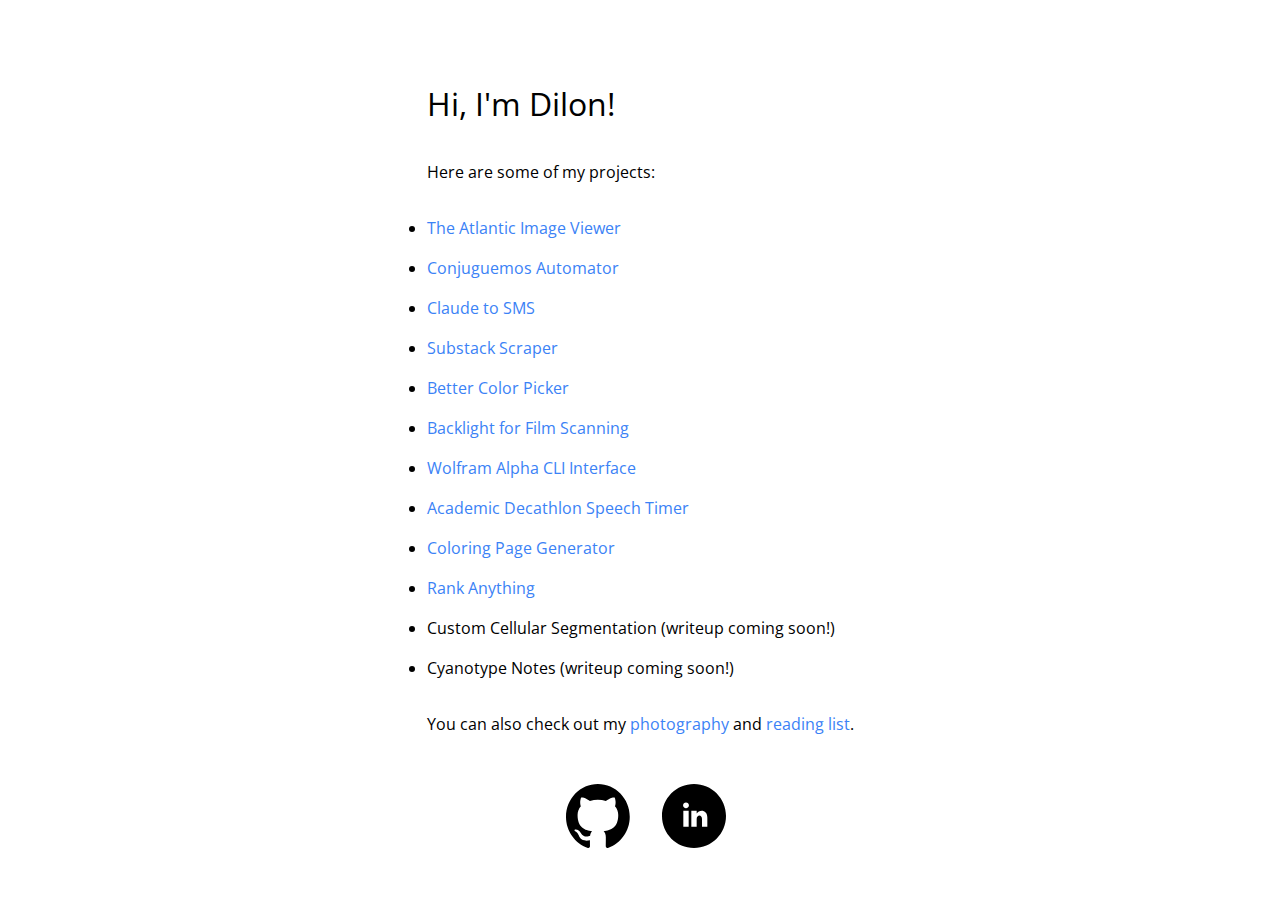
<file: index.html>
<!DOCTYPE html>
<html lang="en">
<head>
    <meta name="viewport" content="width=device-width, initial-scale=1.0">
    <title>Dilon Chugh</title>
    <link rel="stylesheet" href="/output.css">
</head>
<body class="font-body flex flex-col items-center h-screen px-[10vw]">
    <div class="flex flex-grow flex-col pt-16 lg:pt-8 sm:pt-4">
        <div class="text-[32px] p-4 WRAP:text-center">Hi, I'm Dilon!</div>
        <div class="text-base p-4 WRAP:text-center">Here are some of my projects:</div>
        <ul class="list-disc text-base p-4 space-y-4">
            <li><a href="https://atlantic.dilon.dev" class="text-blue-500 hover:underline">The Atlantic Image Viewer</a></li>
            <li><a href="https://github.com/Di10n/Conjuguemos-Automator" class="text-blue-500 hover:underline">Conjuguemos Automator</a></li>
            <li><a href="https://github.com/Di10n/claude-to-sms" class="text-blue-500 hover:underline">Claude to SMS</a></li>
            <li><a href="https://github.com/Di10n/substack-scraper" class="text-blue-500 hover:underline">Substack Scraper</a></li>
            <li><a href="https://colors.dilon.dev" class="text-blue-500 hover:underline">Better Color Picker</a></li>
            <li><a href="https://backlight.dilon.dev" class="text-blue-500 hover:underline">Backlight for Film Scanning</a></li>
            <li><a href="https://gist.github.com/Di10n/f718b507ece023a93bbbab2ae7ebf670" class="text-blue-500 hover:underline">Wolfram Alpha CLI Interface</a></li>
            <li><a href="https://acadeca.dilon.dev" class="text-blue-500 hover:underline">Academic Decathlon Speech Timer</a></li>
            <li><a href="https://color.dilon.dev" class="text-blue-500 hover:underline">Coloring Page Generator</a></li>
            <li><a href="https://ranker.dilon.dev" class="text-blue-500 hover:underline">Rank Anything</a></li>
            <li><a>Custom Cellular Segmentation (writeup coming soon!)</a></li>
            <li><a>Cyanotype Notes (writeup coming soon!)</a></li>
        </ul>
        <div class="text-base p-4 WRAP:text-center">You can also check out my <a href="https://dilon.dev/photos" class="text-blue-500 hover:underline">photography</a> and <a href="https://dilon.dev/reading" class="text-blue-500 hover:underline">reading list</a>.</div>
    </div>
    <div class="flex justify-start p-8 ml-[12px] pb-16 lg:pb-8 sm:pb-4">
        <a href="https://github.com/Di10n" target="_blank" class="mx-4">
            <img src="./assets/github-icon.svg" alt="GitHub" class="w-16 h-16">
        </a>
        <a href="https://www.linkedin.com/in/dilon-chugh" target="_blank" class="mx-4">
            <img src="./assets/linkedin-icon.svg" alt="LinkedIn" class="w-16 h-16">
        </a>
    </div>
</body>
</html>
</file>
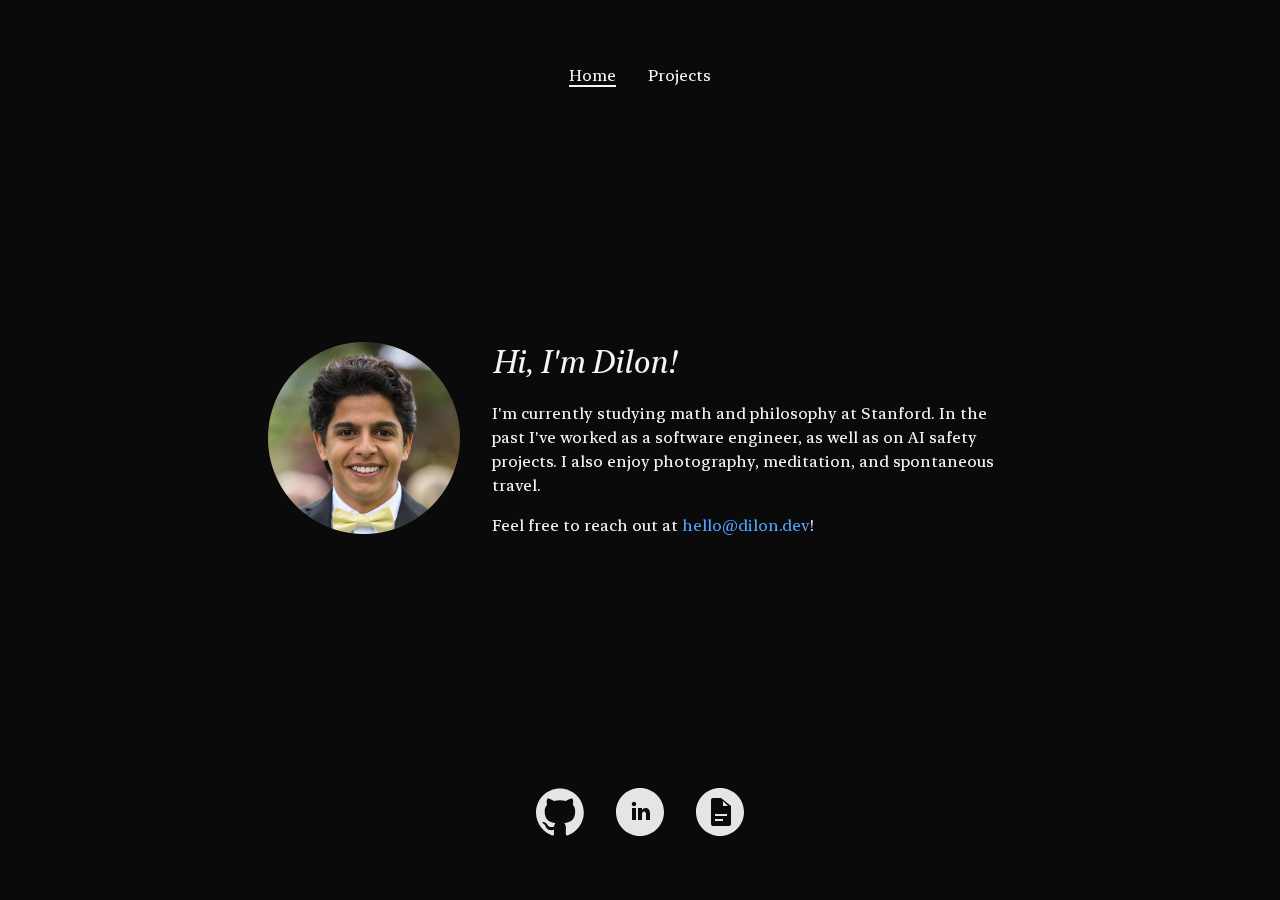
<file: docs/index.html>
<!DOCTYPE html>
<html lang="en">
<head>
    <meta name="viewport" content="width=device-width, initial-scale=1.0">
    <title>Dilon Chugh</title>
    <link rel="stylesheet" href="./output.css">
</head>
<body class="bg-neutral-950 text-neutral-100 font-serif flex flex-col h-dvh mx-16 sm:mx-16">
    <nav class="flex flex-row justify-center space-x-8 my-16 animate-5a sm:my-6">
        <a href="index.html" id="home-link" class="hover:text-neutral-300 duration-250 underline decoration-2 underline-offset-4">Home</a>
        <a href="projects.html" class="hover:text-neutral-300 underline decoration-transparent hover:decoration-current transition-colors duration-250 decoration-2 underline-offset-4">Projects</a>
        <!-- <a href="index.html" class="hover:text-neutral-300 underline decoration-transparent hover:decoration-current transition-colors duration-250 decoration-2 underline-offset-4">Taste</a>
        <a href="index.html" class="hover:text-neutral-300 underline decoration-transparent hover:decoration-current transition-colors duration-250 decoration-2 underline-offset-4">Writing</a> -->
    </nav>
    <div class="flex flex-1 flex-row items-center justify-center space-x-8 sm:flex-col sm:space-y-4 sm:space-x-0">
        <img src="assets/images/profile.webp" alt="Profile photo" class="w-48 h-48 animate-1b">
        <div class="flex flex-col space-y-4">
            <div class="text-[32px] italic animate-1a sm:text-center">Hi, I'm Dilon!</div>
            <div class="max-w-[52ch] animate-2">
                I'm currently studying math and philosophy at Stanford.
                In the past I've worked as a software engineer, as well as on AI safety projects.
                I also enjoy photography, meditation, and spontaneous travel.
            </div>
            <div class="animate-3">
                Feel free to reach out at <a href="mailto:hello@dilon.dev" class="inline text-blue-400 hover:text-blue-600 duration-250 underline decoration-transparent hover:decoration-blue-600 transition-colors decoration-2 underline-offset-4">hello@dilon.dev</a>!
            </div>
        </div>
    </div>
    <div class="flex flex-row space-x-8 justify-center my-16 animate-5b sm:my-6">
        <a href="https://github.com/Di10n" target="_blank">
            <svg class="w-12 h-12 text-neutral-200 hover:text-neutral-400 duration-250">
                <use href="./assets/images/github-icon.svg#github-icon"></use>
            </svg>
        </a>
        <a href="https://www.linkedin.com/in/dilon-chugh" target="_blank">
            <svg class="w-12 h-12 text-neutral-200 hover:text-neutral-400 duration-250">
                <use href="./assets/images/linkedin-icon.svg#linkedin-icon"></use>
            </svg>
        </a>
        <a href="./assets/files/resume.pdf" target="_blank">
            <svg class="w-12 h-12 text-neutral-200 hover:text-neutral-400 duration-250">
                <use href="./assets/images/resume-icon.svg#resume-icon"></use>
            </svg>
        </a>
    </div>
    <script>
        if (sessionStorage.getItem('skipAnimations')) {
            document.querySelectorAll('[class*="animate-"]').forEach(el => {
                el.style.animation = 'none';
            });
            sessionStorage.removeItem('skipAnimations');
        }
        document.getElementById('home-link').addEventListener('click', () => {
            sessionStorage.setItem('skipAnimations', 'true');
        });
    </script>
</body>
</html>
</file>
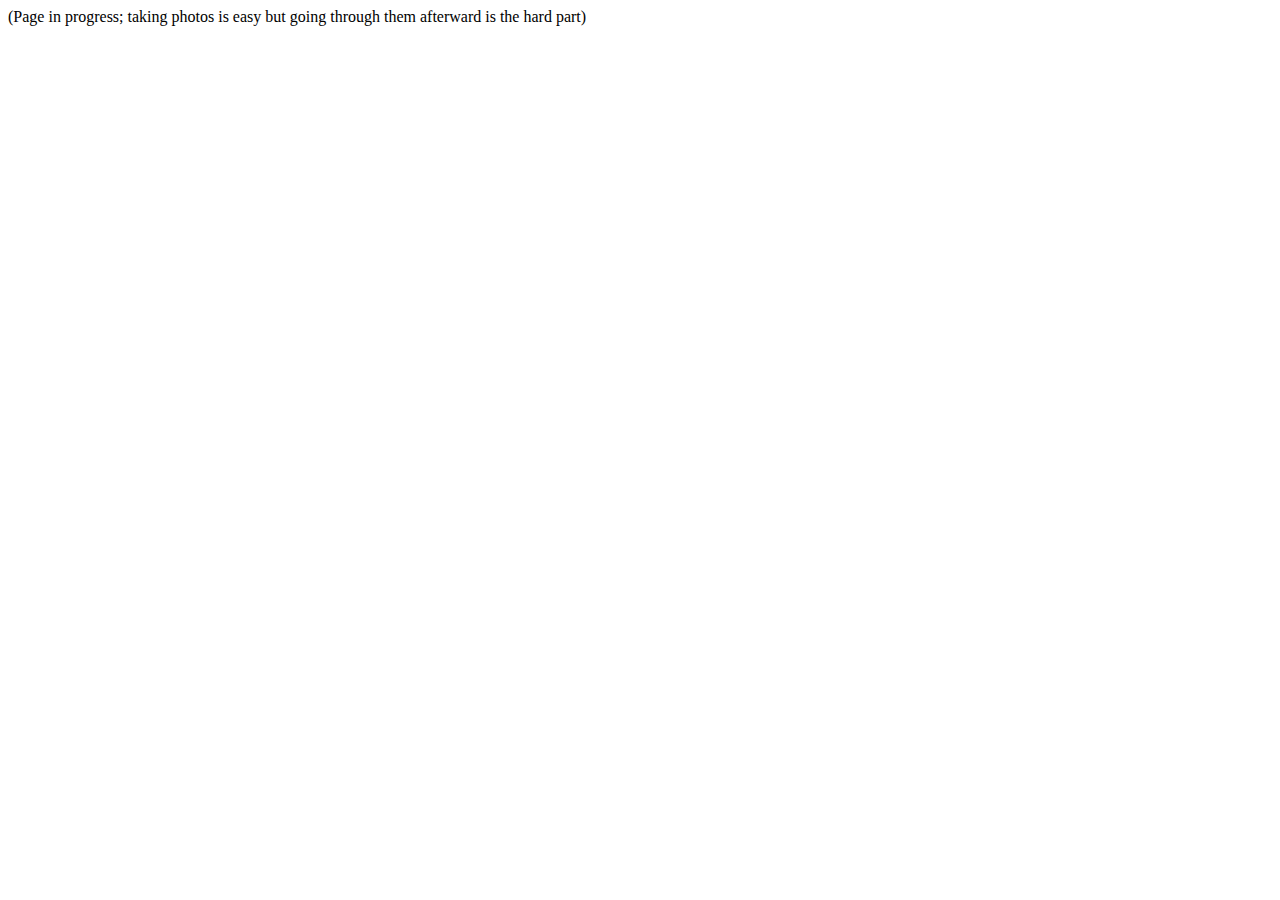
<file: photos.html>
<!DOCTYPE html>
<html lang="en">
<head>
    <meta name="viewport" content="width=device-width, initial-scale=1.0">
    <title>Photos</title>
</head>
<body>
    (Page in progress; taking photos is easy but going through them afterward is the hard part)
</body>
</html>
</file>
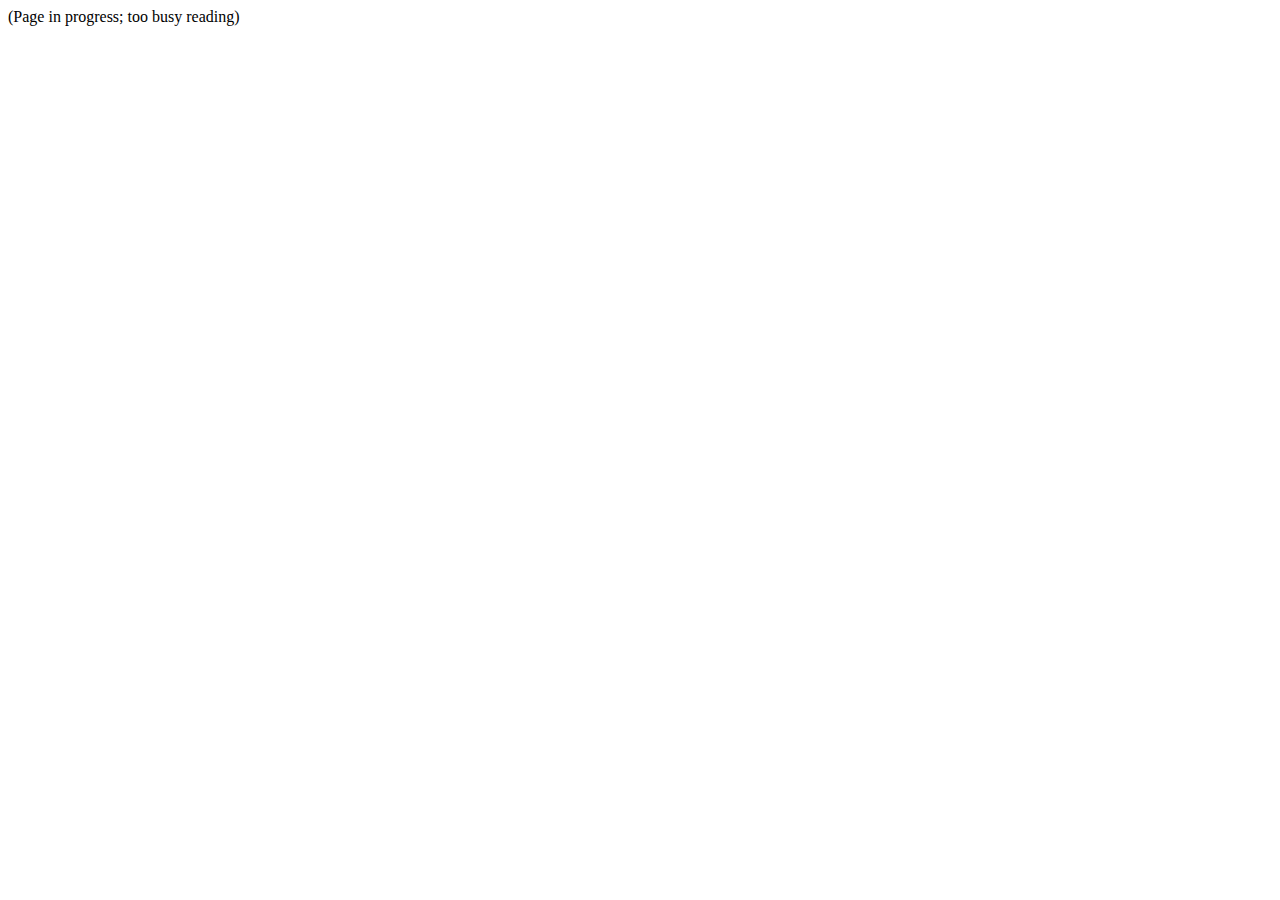
<file: reading.html>
<!DOCTYPE html>
<html lang="en">
<head>
    <meta name="viewport" content="width=device-width, initial-scale=1.0">
    <title>Photos</title>
</head>
<body>
    (Page in progress; too busy reading)
</body>
</html>
</file>
<file: output.css>
/*
! tailwindcss v3.4.7 | MIT License | https://tailwindcss.com
*/

/*
1. Prevent padding and border from affecting element width. (https://github.com/mozdevs/cssremedy/issues/4)
2. Allow adding a border to an element by just adding a border-width. (https://github.com/tailwindcss/tailwindcss/pull/116)
*/

*,
::before,
::after {
  box-sizing: border-box;
  /* 1 */
  border-width: 0;
  /* 2 */
  border-style: solid;
  /* 2 */
  border-color: #e5e7eb;
  /* 2 */
}

::before,
::after {
  --tw-content: '';
}

/*
1. Use a consistent sensible line-height in all browsers.
2. Prevent adjustments of font size after orientation changes in iOS.
3. Use a more readable tab size.
4. Use the user's configured `sans` font-family by default.
5. Use the user's configured `sans` font-feature-settings by default.
6. Use the user's configured `sans` font-variation-settings by default.
7. Disable tap highlights on iOS
*/

html,
:host {
  line-height: 1.5;
  /* 1 */
  -webkit-text-size-adjust: 100%;
  /* 2 */
  -moz-tab-size: 4;
  /* 3 */
  -o-tab-size: 4;
     tab-size: 4;
  /* 3 */
  font-family: ui-sans-serif, system-ui, sans-serif, "Apple Color Emoji", "Segoe UI Emoji", "Segoe UI Symbol", "Noto Color Emoji";
  /* 4 */
  font-feature-settings: normal;
  /* 5 */
  font-variation-settings: normal;
  /* 6 */
  -webkit-tap-highlight-color: transparent;
  /* 7 */
}

/*
1. Remove the margin in all browsers.
2. Inherit line-height from `html` so users can set them as a class directly on the `html` element.
*/

body {
  margin: 0;
  /* 1 */
  line-height: inherit;
  /* 2 */
}

/*
1. Add the correct height in Firefox.
2. Correct the inheritance of border color in Firefox. (https://bugzilla.mozilla.org/show_bug.cgi?id=190655)
3. Ensure horizontal rules are visible by default.
*/

hr {
  height: 0;
  /* 1 */
  color: inherit;
  /* 2 */
  border-top-width: 1px;
  /* 3 */
}

/*
Add the correct text decoration in Chrome, Edge, and Safari.
*/

abbr:where([title]) {
  -webkit-text-decoration: underline dotted;
          text-decoration: underline dotted;
}

/*
Remove the default font size and weight for headings.
*/

h1,
h2,
h3,
h4,
h5,
h6 {
  font-size: inherit;
  font-weight: inherit;
}

/*
Reset links to optimize for opt-in styling instead of opt-out.
*/

a {
  color: inherit;
  text-decoration: inherit;
}

/*
Add the correct font weight in Edge and Safari.
*/

b,
strong {
  font-weight: bolder;
}

/*
1. Use the user's configured `mono` font-family by default.
2. Use the user's configured `mono` font-feature-settings by default.
3. Use the user's configured `mono` font-variation-settings by default.
4. Correct the odd `em` font sizing in all browsers.
*/

code,
kbd,
samp,
pre {
  font-family: ui-monospace, SFMono-Regular, Menlo, Monaco, Consolas, "Liberation Mono", "Courier New", monospace;
  /* 1 */
  font-feature-settings: normal;
  /* 2 */
  font-variation-settings: normal;
  /* 3 */
  font-size: 1em;
  /* 4 */
}

/*
Add the correct font size in all browsers.
*/

small {
  font-size: 80%;
}

/*
Prevent `sub` and `sup` elements from affecting the line height in all browsers.
*/

sub,
sup {
  font-size: 75%;
  line-height: 0;
  position: relative;
  vertical-align: baseline;
}

sub {
  bottom: -0.25em;
}

sup {
  top: -0.5em;
}

/*
1. Remove text indentation from table contents in Chrome and Safari. (https://bugs.chromium.org/p/chromium/issues/detail?id=999088, https://bugs.webkit.org/show_bug.cgi?id=201297)
2. Correct table border color inheritance in all Chrome and Safari. (https://bugs.chromium.org/p/chromium/issues/detail?id=935729, https://bugs.webkit.org/show_bug.cgi?id=195016)
3. Remove gaps between table borders by default.
*/

table {
  text-indent: 0;
  /* 1 */
  border-color: inherit;
  /* 2 */
  border-collapse: collapse;
  /* 3 */
}

/*
1. Change the font styles in all browsers.
2. Remove the margin in Firefox and Safari.
3. Remove default padding in all browsers.
*/

button,
input,
optgroup,
select,
textarea {
  font-family: inherit;
  /* 1 */
  font-feature-settings: inherit;
  /* 1 */
  font-variation-settings: inherit;
  /* 1 */
  font-size: 100%;
  /* 1 */
  font-weight: inherit;
  /* 1 */
  line-height: inherit;
  /* 1 */
  letter-spacing: inherit;
  /* 1 */
  color: inherit;
  /* 1 */
  margin: 0;
  /* 2 */
  padding: 0;
  /* 3 */
}

/*
Remove the inheritance of text transform in Edge and Firefox.
*/

button,
select {
  text-transform: none;
}

/*
1. Correct the inability to style clickable types in iOS and Safari.
2. Remove default button styles.
*/

button,
input:where([type='button']),
input:where([type='reset']),
input:where([type='submit']) {
  -webkit-appearance: button;
  /* 1 */
  background-color: transparent;
  /* 2 */
  background-image: none;
  /* 2 */
}

/*
Use the modern Firefox focus style for all focusable elements.
*/

:-moz-focusring {
  outline: auto;
}

/*
Remove the additional `:invalid` styles in Firefox. (https://github.com/mozilla/gecko-dev/blob/2f9eacd9d3d995c937b4251a5557d95d494c9be1/layout/style/res/forms.css#L728-L737)
*/

:-moz-ui-invalid {
  box-shadow: none;
}

/*
Add the correct vertical alignment in Chrome and Firefox.
*/

progress {
  vertical-align: baseline;
}

/*
Correct the cursor style of increment and decrement buttons in Safari.
*/

::-webkit-inner-spin-button,
::-webkit-outer-spin-button {
  height: auto;
}

/*
1. Correct the odd appearance in Chrome and Safari.
2. Correct the outline style in Safari.
*/

[type='search'] {
  -webkit-appearance: textfield;
  /* 1 */
  outline-offset: -2px;
  /* 2 */
}

/*
Remove the inner padding in Chrome and Safari on macOS.
*/

::-webkit-search-decoration {
  -webkit-appearance: none;
}

/*
1. Correct the inability to style clickable types in iOS and Safari.
2. Change font properties to `inherit` in Safari.
*/

::-webkit-file-upload-button {
  -webkit-appearance: button;
  /* 1 */
  font: inherit;
  /* 2 */
}

/*
Add the correct display in Chrome and Safari.
*/

summary {
  display: list-item;
}

/*
Removes the default spacing and border for appropriate elements.
*/

blockquote,
dl,
dd,
h1,
h2,
h3,
h4,
h5,
h6,
hr,
figure,
p,
pre {
  margin: 0;
}

fieldset {
  margin: 0;
  padding: 0;
}

legend {
  padding: 0;
}

ol,
ul,
menu {
  list-style: none;
  margin: 0;
  padding: 0;
}

/*
Reset default styling for dialogs.
*/

dialog {
  padding: 0;
}

/*
Prevent resizing textareas horizontally by default.
*/

textarea {
  resize: vertical;
}

/*
1. Reset the default placeholder opacity in Firefox. (https://github.com/tailwindlabs/tailwindcss/issues/3300)
2. Set the default placeholder color to the user's configured gray 400 color.
*/

input::-moz-placeholder, textarea::-moz-placeholder {
  opacity: 1;
  /* 1 */
  color: #9ca3af;
  /* 2 */
}

input::placeholder,
textarea::placeholder {
  opacity: 1;
  /* 1 */
  color: #9ca3af;
  /* 2 */
}

/*
Set the default cursor for buttons.
*/

button,
[role="button"] {
  cursor: pointer;
}

/*
Make sure disabled buttons don't get the pointer cursor.
*/

:disabled {
  cursor: default;
}

/*
1. Make replaced elements `display: block` by default. (https://github.com/mozdevs/cssremedy/issues/14)
2. Add `vertical-align: middle` to align replaced elements more sensibly by default. (https://github.com/jensimmons/cssremedy/issues/14#issuecomment-634934210)
   This can trigger a poorly considered lint error in some tools but is included by design.
*/

img,
svg,
video,
canvas,
audio,
iframe,
embed,
object {
  display: block;
  /* 1 */
  vertical-align: middle;
  /* 2 */
}

/*
Constrain images and videos to the parent width and preserve their intrinsic aspect ratio. (https://github.com/mozdevs/cssremedy/issues/14)
*/

img,
video {
  max-width: 100%;
  height: auto;
}

/* Make elements with the HTML hidden attribute stay hidden by default */

[hidden] {
  display: none;
}

*, ::before, ::after {
  --tw-border-spacing-x: 0;
  --tw-border-spacing-y: 0;
  --tw-translate-x: 0;
  --tw-translate-y: 0;
  --tw-rotate: 0;
  --tw-skew-x: 0;
  --tw-skew-y: 0;
  --tw-scale-x: 1;
  --tw-scale-y: 1;
  --tw-pan-x:  ;
  --tw-pan-y:  ;
  --tw-pinch-zoom:  ;
  --tw-scroll-snap-strictness: proximity;
  --tw-gradient-from-position:  ;
  --tw-gradient-via-position:  ;
  --tw-gradient-to-position:  ;
  --tw-ordinal:  ;
  --tw-slashed-zero:  ;
  --tw-numeric-figure:  ;
  --tw-numeric-spacing:  ;
  --tw-numeric-fraction:  ;
  --tw-ring-inset:  ;
  --tw-ring-offset-width: 0px;
  --tw-ring-offset-color: #fff;
  --tw-ring-color: rgb(59 130 246 / 0.5);
  --tw-ring-offset-shadow: 0 0 #0000;
  --tw-ring-shadow: 0 0 #0000;
  --tw-shadow: 0 0 #0000;
  --tw-shadow-colored: 0 0 #0000;
  --tw-blur:  ;
  --tw-brightness:  ;
  --tw-contrast:  ;
  --tw-grayscale:  ;
  --tw-hue-rotate:  ;
  --tw-invert:  ;
  --tw-saturate:  ;
  --tw-sepia:  ;
  --tw-drop-shadow:  ;
  --tw-backdrop-blur:  ;
  --tw-backdrop-brightness:  ;
  --tw-backdrop-contrast:  ;
  --tw-backdrop-grayscale:  ;
  --tw-backdrop-hue-rotate:  ;
  --tw-backdrop-invert:  ;
  --tw-backdrop-opacity:  ;
  --tw-backdrop-saturate:  ;
  --tw-backdrop-sepia:  ;
  --tw-contain-size:  ;
  --tw-contain-layout:  ;
  --tw-contain-paint:  ;
  --tw-contain-style:  ;
}

::backdrop {
  --tw-border-spacing-x: 0;
  --tw-border-spacing-y: 0;
  --tw-translate-x: 0;
  --tw-translate-y: 0;
  --tw-rotate: 0;
  --tw-skew-x: 0;
  --tw-skew-y: 0;
  --tw-scale-x: 1;
  --tw-scale-y: 1;
  --tw-pan-x:  ;
  --tw-pan-y:  ;
  --tw-pinch-zoom:  ;
  --tw-scroll-snap-strictness: proximity;
  --tw-gradient-from-position:  ;
  --tw-gradient-via-position:  ;
  --tw-gradient-to-position:  ;
  --tw-ordinal:  ;
  --tw-slashed-zero:  ;
  --tw-numeric-figure:  ;
  --tw-numeric-spacing:  ;
  --tw-numeric-fraction:  ;
  --tw-ring-inset:  ;
  --tw-ring-offset-width: 0px;
  --tw-ring-offset-color: #fff;
  --tw-ring-color: rgb(59 130 246 / 0.5);
  --tw-ring-offset-shadow: 0 0 #0000;
  --tw-ring-shadow: 0 0 #0000;
  --tw-shadow: 0 0 #0000;
  --tw-shadow-colored: 0 0 #0000;
  --tw-blur:  ;
  --tw-brightness:  ;
  --tw-contrast:  ;
  --tw-grayscale:  ;
  --tw-hue-rotate:  ;
  --tw-invert:  ;
  --tw-saturate:  ;
  --tw-sepia:  ;
  --tw-drop-shadow:  ;
  --tw-backdrop-blur:  ;
  --tw-backdrop-brightness:  ;
  --tw-backdrop-contrast:  ;
  --tw-backdrop-grayscale:  ;
  --tw-backdrop-hue-rotate:  ;
  --tw-backdrop-invert:  ;
  --tw-backdrop-opacity:  ;
  --tw-backdrop-saturate:  ;
  --tw-backdrop-sepia:  ;
  --tw-contain-size:  ;
  --tw-contain-layout:  ;
  --tw-contain-paint:  ;
  --tw-contain-style:  ;
}

.mx-4 {
  margin-left: 1rem;
  margin-right: 1rem;
}

.ml-\[12px\] {
  margin-left: 12px;
}

.flex {
  display: flex;
}

.h-16 {
  height: 4rem;
}

.h-screen {
  height: 100vh;
}

.w-16 {
  width: 4rem;
}

.flex-grow {
  flex-grow: 1;
}

.list-disc {
  list-style-type: disc;
}

.flex-col {
  flex-direction: column;
}

.items-center {
  align-items: center;
}

.justify-start {
  justify-content: flex-start;
}

.space-y-4 > :not([hidden]) ~ :not([hidden]) {
  --tw-space-y-reverse: 0;
  margin-top: calc(1rem * calc(1 - var(--tw-space-y-reverse)));
  margin-bottom: calc(1rem * var(--tw-space-y-reverse));
}

.p-4 {
  padding: 1rem;
}

.p-8 {
  padding: 2rem;
}

.px-\[10vw\] {
  padding-left: 10vw;
  padding-right: 10vw;
}

.pb-16 {
  padding-bottom: 4rem;
}

.pt-16 {
  padding-top: 4rem;
}

.font-body {
  font-family: Open Sans;
}

.text-\[32px\] {
  font-size: 32px;
}

.text-base {
  font-size: 1rem;
  line-height: 1.5rem;
}

.text-blue-500 {
  --tw-text-opacity: 1;
  color: rgb(59 130 246 / var(--tw-text-opacity));
}

@font-face {
  font-family: 'Open Sans';

  src: url('./assets/Open_Sans/OpenSans-VariableFont_wdth\,wght.ttf');
}

.hover\:underline:hover {
  text-decoration-line: underline;
}

@media (max-width: 1023px) {
  .lg\:pb-8 {
    padding-bottom: 2rem;
  }

  .lg\:pt-8 {
    padding-top: 2rem;
  }
}

@media (max-width: 639px) {
  .sm\:pb-4 {
    padding-bottom: 1rem;
  }

  .sm\:pt-4 {
    padding-top: 1rem;
  }
}

@media (max-width: 565px) {
  .WRAP\:text-center {
    text-align: center;
  }
}
</file>
<file: docs/output.css>
/*! tailwindcss v4.1.18 | MIT License | https://tailwindcss.com */
@layer properties;
@layer theme, base, components, utilities;
@layer theme {
  :root, :host {
    --font-sans: ui-sans-serif, system-ui, sans-serif, "Apple Color Emoji",
      "Segoe UI Emoji", "Segoe UI Symbol", "Noto Color Emoji";
    --font-serif: ui-serif, Georgia, Cambria, "Times New Roman", Times, serif;
    --font-mono: ui-monospace, SFMono-Regular, Menlo, Monaco, Consolas, "Liberation Mono",
      "Courier New", monospace;
    --color-blue-400: oklch(70.7% 0.165 254.624);
    --color-blue-600: oklch(54.6% 0.245 262.881);
    --color-neutral-100: oklch(97% 0 0);
    --color-neutral-200: oklch(92.2% 0 0);
    --color-neutral-300: oklch(87% 0 0);
    --color-neutral-400: oklch(70.8% 0 0);
    --color-neutral-800: oklch(26.9% 0 0);
    --color-neutral-950: oklch(14.5% 0 0);
    --spacing: 0.25rem;
    --font-weight-medium: 500;
    --font-weight-semibold: 600;
    --font-weight-bold: 700;
    --ease-in: cubic-bezier(0.4, 0, 1, 1);
    --default-transition-duration: 150ms;
    --default-transition-timing-function: cubic-bezier(0.4, 0, 0.2, 1);
    --default-font-family: var(--font-sans);
    --default-mono-font-family: var(--font-mono);
  }
}
@layer base {
  *, ::after, ::before, ::backdrop, ::file-selector-button {
    box-sizing: border-box;
    margin: 0;
    padding: 0;
    border: 0 solid;
  }
  html, :host {
    line-height: 1.5;
    -webkit-text-size-adjust: 100%;
    tab-size: 4;
    font-family: var(--default-font-family, ui-sans-serif, system-ui, sans-serif, "Apple Color Emoji", "Segoe UI Emoji", "Segoe UI Symbol", "Noto Color Emoji");
    font-feature-settings: var(--default-font-feature-settings, normal);
    font-variation-settings: var(--default-font-variation-settings, normal);
    -webkit-tap-highlight-color: transparent;
  }
  hr {
    height: 0;
    color: inherit;
    border-top-width: 1px;
  }
  abbr:where([title]) {
    -webkit-text-decoration: underline dotted;
    text-decoration: underline dotted;
  }
  h1, h2, h3, h4, h5, h6 {
    font-size: inherit;
    font-weight: inherit;
  }
  a {
    color: inherit;
    -webkit-text-decoration: inherit;
    text-decoration: inherit;
  }
  b, strong {
    font-weight: bolder;
  }
  code, kbd, samp, pre {
    font-family: var(--default-mono-font-family, ui-monospace, SFMono-Regular, Menlo, Monaco, Consolas, "Liberation Mono", "Courier New", monospace);
    font-feature-settings: var(--default-mono-font-feature-settings, normal);
    font-variation-settings: var(--default-mono-font-variation-settings, normal);
    font-size: 1em;
  }
  small {
    font-size: 80%;
  }
  sub, sup {
    font-size: 75%;
    line-height: 0;
    position: relative;
    vertical-align: baseline;
  }
  sub {
    bottom: -0.25em;
  }
  sup {
    top: -0.5em;
  }
  table {
    text-indent: 0;
    border-color: inherit;
    border-collapse: collapse;
  }
  :-moz-focusring {
    outline: auto;
  }
  progress {
    vertical-align: baseline;
  }
  summary {
    display: list-item;
  }
  ol, ul, menu {
    list-style: none;
  }
  img, svg, video, canvas, audio, iframe, embed, object {
    display: block;
    vertical-align: middle;
  }
  img, video {
    max-width: 100%;
    height: auto;
  }
  button, input, select, optgroup, textarea, ::file-selector-button {
    font: inherit;
    font-feature-settings: inherit;
    font-variation-settings: inherit;
    letter-spacing: inherit;
    color: inherit;
    border-radius: 0;
    background-color: transparent;
    opacity: 1;
  }
  :where(select:is([multiple], [size])) optgroup {
    font-weight: bolder;
  }
  :where(select:is([multiple], [size])) optgroup option {
    padding-inline-start: 20px;
  }
  ::file-selector-button {
    margin-inline-end: 4px;
  }
  ::placeholder {
    opacity: 1;
  }
  @supports (not (-webkit-appearance: -apple-pay-button))  or (contain-intrinsic-size: 1px) {
    ::placeholder {
      color: currentcolor;
      @supports (color: color-mix(in lab, red, red)) {
        color: color-mix(in oklab, currentcolor 50%, transparent);
      }
    }
  }
  textarea {
    resize: vertical;
  }
  ::-webkit-search-decoration {
    -webkit-appearance: none;
  }
  ::-webkit-date-and-time-value {
    min-height: 1lh;
    text-align: inherit;
  }
  ::-webkit-datetime-edit {
    display: inline-flex;
  }
  ::-webkit-datetime-edit-fields-wrapper {
    padding: 0;
  }
  ::-webkit-datetime-edit, ::-webkit-datetime-edit-year-field, ::-webkit-datetime-edit-month-field, ::-webkit-datetime-edit-day-field, ::-webkit-datetime-edit-hour-field, ::-webkit-datetime-edit-minute-field, ::-webkit-datetime-edit-second-field, ::-webkit-datetime-edit-millisecond-field, ::-webkit-datetime-edit-meridiem-field {
    padding-block: 0;
  }
  ::-webkit-calendar-picker-indicator {
    line-height: 1;
  }
  :-moz-ui-invalid {
    box-shadow: none;
  }
  button, input:where([type="button"], [type="reset"], [type="submit"]), ::file-selector-button {
    appearance: button;
  }
  ::-webkit-inner-spin-button, ::-webkit-outer-spin-button {
    height: auto;
  }
  [hidden]:where(:not([hidden="until-found"])) {
    display: none !important;
  }
}
@layer utilities {
  .mx-16 {
    margin-inline: calc(var(--spacing) * 16);
  }
  .my-4 {
    margin-block: calc(var(--spacing) * 4);
  }
  .my-6 {
    margin-block: calc(var(--spacing) * 6);
  }
  .my-16 {
    margin-block: calc(var(--spacing) * 16);
  }
  .mt-4 {
    margin-top: calc(var(--spacing) * 4);
  }
  .mb-4 {
    margin-bottom: calc(var(--spacing) * 4);
  }
  .mb-8 {
    margin-bottom: calc(var(--spacing) * 8);
  }
  .mb-16 {
    margin-bottom: calc(var(--spacing) * 16);
  }
  .flex {
    display: flex;
  }
  .inline {
    display: inline;
  }
  .table {
    display: table;
  }
  .h-12 {
    height: calc(var(--spacing) * 12);
  }
  .h-48 {
    height: calc(var(--spacing) * 48);
  }
  .h-dvh {
    height: 100dvh;
  }
  .w-12 {
    width: calc(var(--spacing) * 12);
  }
  .w-48 {
    width: calc(var(--spacing) * 48);
  }
  .w-full {
    width: 100%;
  }
  .max-w-\[52ch\] {
    max-width: 52ch;
  }
  .max-w-\[60ch\] {
    max-width: 60ch;
  }
  .flex-1 {
    flex: 1;
  }
  .border-collapse {
    border-collapse: collapse;
  }
  .transform {
    transform: var(--tw-rotate-x,) var(--tw-rotate-y,) var(--tw-rotate-z,) var(--tw-skew-x,) var(--tw-skew-y,);
  }
  .resize {
    resize: both;
  }
  .flex-col {
    flex-direction: column;
  }
  .flex-row {
    flex-direction: row;
  }
  .items-center {
    align-items: center;
  }
  .justify-center {
    justify-content: center;
  }
  .space-y-4 {
    :where(& > :not(:last-child)) {
      --tw-space-y-reverse: 0;
      margin-block-start: calc(calc(var(--spacing) * 4) * var(--tw-space-y-reverse));
      margin-block-end: calc(calc(var(--spacing) * 4) * calc(1 - var(--tw-space-y-reverse)));
    }
  }
  .space-y-8 {
    :where(& > :not(:last-child)) {
      --tw-space-y-reverse: 0;
      margin-block-start: calc(calc(var(--spacing) * 8) * var(--tw-space-y-reverse));
      margin-block-end: calc(calc(var(--spacing) * 8) * calc(1 - var(--tw-space-y-reverse)));
    }
  }
  .space-x-8 {
    :where(& > :not(:last-child)) {
      --tw-space-x-reverse: 0;
      margin-inline-start: calc(calc(var(--spacing) * 8) * var(--tw-space-x-reverse));
      margin-inline-end: calc(calc(var(--spacing) * 8) * calc(1 - var(--tw-space-x-reverse)));
    }
  }
  .border {
    border-style: var(--tw-border-style);
    border-width: 1px;
  }
  .border-t {
    border-top-style: var(--tw-border-style);
    border-top-width: 1px;
  }
  .border-l-2 {
    border-left-style: var(--tw-border-style);
    border-left-width: 2px;
  }
  .border-l-4 {
    border-left-style: var(--tw-border-style);
    border-left-width: 4px;
  }
  .border-blue-400 {
    border-color: var(--color-blue-400);
  }
  .border-neutral-100 {
    border-color: var(--color-neutral-100);
  }
  .border-neutral-200 {
    border-color: var(--color-neutral-200);
  }
  .border-neutral-200\/70 {
    border-color: color-mix(in srgb, oklch(92.2% 0 0) 70%, transparent);
    @supports (color: color-mix(in lab, red, red)) {
      border-color: color-mix(in oklab, var(--color-neutral-200) 70%, transparent);
    }
  }
  .border-neutral-800 {
    border-color: var(--color-neutral-800);
  }
  .border-neutral-800\/70 {
    border-color: color-mix(in srgb, oklch(26.9% 0 0) 70%, transparent);
    @supports (color: color-mix(in lab, red, red)) {
      border-color: color-mix(in oklab, var(--color-neutral-800) 70%, transparent);
    }
  }
  .bg-neutral-950 {
    background-color: var(--color-neutral-950);
  }
  .pl-4 {
    padding-left: calc(var(--spacing) * 4);
  }
  .font-serif {
    font-family: var(--font-serif);
  }
  .text-\[32px\] {
    font-size: 32px;
  }
  .font-bold {
    --tw-font-weight: var(--font-weight-bold);
    font-weight: var(--font-weight-bold);
  }
  .font-medium {
    --tw-font-weight: var(--font-weight-medium);
    font-weight: var(--font-weight-medium);
  }
  .font-semibold {
    --tw-font-weight: var(--font-weight-semibold);
    font-weight: var(--font-weight-semibold);
  }
  .text-blue-400 {
    color: var(--color-blue-400);
  }
  .text-neutral-100 {
    color: var(--color-neutral-100);
  }
  .text-neutral-200 {
    color: var(--color-neutral-200);
  }
  .italic {
    font-style: italic;
  }
  .underline {
    text-decoration-line: underline;
  }
  .decoration-transparent {
    text-decoration-color: transparent;
  }
  .decoration-2 {
    text-decoration-thickness: 2px;
  }
  .underline-offset-4 {
    text-underline-offset: 4px;
  }
  .outline {
    outline-style: var(--tw-outline-style);
    outline-width: 1px;
  }
  .blur {
    --tw-blur: blur(8px);
    filter: var(--tw-blur,) var(--tw-brightness,) var(--tw-contrast,) var(--tw-grayscale,) var(--tw-hue-rotate,) var(--tw-invert,) var(--tw-saturate,) var(--tw-sepia,) var(--tw-drop-shadow,);
  }
  .filter {
    filter: var(--tw-blur,) var(--tw-brightness,) var(--tw-contrast,) var(--tw-grayscale,) var(--tw-hue-rotate,) var(--tw-invert,) var(--tw-saturate,) var(--tw-sepia,) var(--tw-drop-shadow,);
  }
  .transition-colors {
    transition-property: color, background-color, border-color, outline-color, text-decoration-color, fill, stroke, --tw-gradient-from, --tw-gradient-via, --tw-gradient-to;
    transition-timing-function: var(--tw-ease, var(--default-transition-timing-function));
    transition-duration: var(--tw-duration, var(--default-transition-duration));
  }
  .duration-250 {
    --tw-duration: 250ms;
    transition-duration: 250ms;
  }
  .ease-in {
    --tw-ease: var(--ease-in);
    transition-timing-function: var(--ease-in);
  }
  .hover\:border-blue-600 {
    &:hover {
      @media (hover: hover) {
        border-color: var(--color-blue-600);
      }
    }
  }
  .hover\:text-blue-600 {
    &:hover {
      @media (hover: hover) {
        color: var(--color-blue-600);
      }
    }
  }
  .hover\:text-neutral-300 {
    &:hover {
      @media (hover: hover) {
        color: var(--color-neutral-300);
      }
    }
  }
  .hover\:text-neutral-400 {
    &:hover {
      @media (hover: hover) {
        color: var(--color-neutral-400);
      }
    }
  }
  .hover\:decoration-blue-600 {
    &:hover {
      @media (hover: hover) {
        text-decoration-color: var(--color-blue-600);
      }
    }
  }
  .hover\:decoration-current {
    &:hover {
      @media (hover: hover) {
        text-decoration-color: currentcolor;
      }
    }
  }
  .has-\[\.main-link\:hover\]\:border-blue-600 {
    &:has(*:is(.main-link:hover)) {
      border-color: var(--color-blue-600);
    }
  }
  .has-\[a\:hover\]\:border-blue-600 {
    &:has(*:is(a:hover)) {
      border-color: var(--color-blue-600);
    }
  }
  .sm\:mx-8 {
    @media (width <= 639px) {
      margin-inline: calc(var(--spacing) * 8);
    }
  }
  .sm\:mx-16 {
    @media (width <= 639px) {
      margin-inline: calc(var(--spacing) * 16);
    }
  }
  .sm\:my-6 {
    @media (width <= 639px) {
      margin-block: calc(var(--spacing) * 6);
    }
  }
  .sm\:mb-6 {
    @media (width <= 639px) {
      margin-bottom: calc(var(--spacing) * 6);
    }
  }
  .sm\:flex-col {
    @media (width <= 639px) {
      flex-direction: column;
    }
  }
  .sm\:space-y-4 {
    @media (width <= 639px) {
      :where(& > :not(:last-child)) {
        --tw-space-y-reverse: 0;
        margin-block-start: calc(calc(var(--spacing) * 4) * var(--tw-space-y-reverse));
        margin-block-end: calc(calc(var(--spacing) * 4) * calc(1 - var(--tw-space-y-reverse)));
      }
    }
  }
  .sm\:space-y-6 {
    @media (width <= 639px) {
      :where(& > :not(:last-child)) {
        --tw-space-y-reverse: 0;
        margin-block-start: calc(calc(var(--spacing) * 6) * var(--tw-space-y-reverse));
        margin-block-end: calc(calc(var(--spacing) * 6) * calc(1 - var(--tw-space-y-reverse)));
      }
    }
  }
  .sm\:space-y-8 {
    @media (width <= 639px) {
      :where(& > :not(:last-child)) {
        --tw-space-y-reverse: 0;
        margin-block-start: calc(calc(var(--spacing) * 8) * var(--tw-space-y-reverse));
        margin-block-end: calc(calc(var(--spacing) * 8) * calc(1 - var(--tw-space-y-reverse)));
      }
    }
  }
  .sm\:space-x-0 {
    @media (width <= 639px) {
      :where(& > :not(:last-child)) {
        --tw-space-x-reverse: 0;
        margin-inline-start: calc(calc(var(--spacing) * 0) * var(--tw-space-x-reverse));
        margin-inline-end: calc(calc(var(--spacing) * 0) * calc(1 - var(--tw-space-x-reverse)));
      }
    }
  }
  .sm\:text-center {
    @media (width <= 639px) {
      text-align: center;
    }
  }
}
@font-face {
  font-family: 'NewYork';
  src: url('./assets/fonts/NewYork/NewYork.ttf') format('truetype');
}
@font-face {
  font-family: 'NewYork';
  src: url('./assets/fonts/NewYork/NewYorkItalic.ttf') format('truetype');
  font-style: italic;
}
@layer theme {
  :root {
    --font-serif: 'NewYork', serif;
  }
}
@layer utilities {
  @keyframes move-up {
    from {
      transform: translateY(16px);
    }
    to {
      transform: translateY(0);
    }
  }
  @keyframes fade {
    from {
      opacity: 0;
    }
    to {
      opacity: 1;
    }
  }
  @keyframes blur {
    from {
      filter: blur(5px);
    }
    to {
      filter: blur(0);
    }
  }
  .animate-1a {
    animation: move-up 2000ms cubic-bezier(0.87, 0, 0.13, 1) 250ms both, fade 1000ms linear 250ms both, blur 1000ms linear 250ms both;
    will-change: transform, opacity, filter;
  }
  .animate-1b {
    animation: blur 2000ms linear 0ms both;
    will-change: opacity, filter;
  }
  .animate-2 {
    animation: move-up 2000ms cubic-bezier(0.87, 0, 0.13, 1) 2250ms both, fade 1000ms linear 2250ms both, blur 1000ms linear 2250ms both;
    will-change: transform, opacity, filter;
  }
  .animate-3 {
    animation: move-up 2000ms cubic-bezier(0.87, 0, 0.13, 1) 3250ms both, fade 1000ms linear 3250ms both, blur 1000ms linear 3250ms both;
    will-change: transform, opacity, filter;
  }
  .animate-5a {
    animation: fade 750ms linear 4250ms both, blur 750ms linear 4250ms both;
    will-change: opacity, filter;
  }
  .animate-5b {
    animation: fade 750ms ease-in 4250ms both, blur 750ms linear 4250ms both;
    will-change: opacity, filter;
  }
}
@property --tw-rotate-x {
  syntax: "*";
  inherits: false;
}
@property --tw-rotate-y {
  syntax: "*";
  inherits: false;
}
@property --tw-rotate-z {
  syntax: "*";
  inherits: false;
}
@property --tw-skew-x {
  syntax: "*";
  inherits: false;
}
@property --tw-skew-y {
  syntax: "*";
  inherits: false;
}
@property --tw-space-y-reverse {
  syntax: "*";
  inherits: false;
  initial-value: 0;
}
@property --tw-space-x-reverse {
  syntax: "*";
  inherits: false;
  initial-value: 0;
}
@property --tw-border-style {
  syntax: "*";
  inherits: false;
  initial-value: solid;
}
@property --tw-font-weight {
  syntax: "*";
  inherits: false;
}
@property --tw-outline-style {
  syntax: "*";
  inherits: false;
  initial-value: solid;
}
@property --tw-blur {
  syntax: "*";
  inherits: false;
}
@property --tw-brightness {
  syntax: "*";
  inherits: false;
}
@property --tw-contrast {
  syntax: "*";
  inherits: false;
}
@property --tw-grayscale {
  syntax: "*";
  inherits: false;
}
@property --tw-hue-rotate {
  syntax: "*";
  inherits: false;
}
@property --tw-invert {
  syntax: "*";
  inherits: false;
}
@property --tw-opacity {
  syntax: "*";
  inherits: false;
}
@property --tw-saturate {
  syntax: "*";
  inherits: false;
}
@property --tw-sepia {
  syntax: "*";
  inherits: false;
}
@property --tw-drop-shadow {
  syntax: "*";
  inherits: false;
}
@property --tw-drop-shadow-color {
  syntax: "*";
  inherits: false;
}
@property --tw-drop-shadow-alpha {
  syntax: "<percentage>";
  inherits: false;
  initial-value: 100%;
}
@property --tw-drop-shadow-size {
  syntax: "*";
  inherits: false;
}
@property --tw-duration {
  syntax: "*";
  inherits: false;
}
@property --tw-ease {
  syntax: "*";
  inherits: false;
}
@layer properties {
  @supports ((-webkit-hyphens: none) and (not (margin-trim: inline))) or ((-moz-orient: inline) and (not (color:rgb(from red r g b)))) {
    *, ::before, ::after, ::backdrop {
      --tw-rotate-x: initial;
      --tw-rotate-y: initial;
      --tw-rotate-z: initial;
      --tw-skew-x: initial;
      --tw-skew-y: initial;
      --tw-space-y-reverse: 0;
      --tw-space-x-reverse: 0;
      --tw-border-style: solid;
      --tw-font-weight: initial;
      --tw-outline-style: solid;
      --tw-blur: initial;
      --tw-brightness: initial;
      --tw-contrast: initial;
      --tw-grayscale: initial;
      --tw-hue-rotate: initial;
      --tw-invert: initial;
      --tw-opacity: initial;
      --tw-saturate: initial;
      --tw-sepia: initial;
      --tw-drop-shadow: initial;
      --tw-drop-shadow-color: initial;
      --tw-drop-shadow-alpha: 100%;
      --tw-drop-shadow-size: initial;
      --tw-duration: initial;
      --tw-ease: initial;
    }
  }
}
</file>
